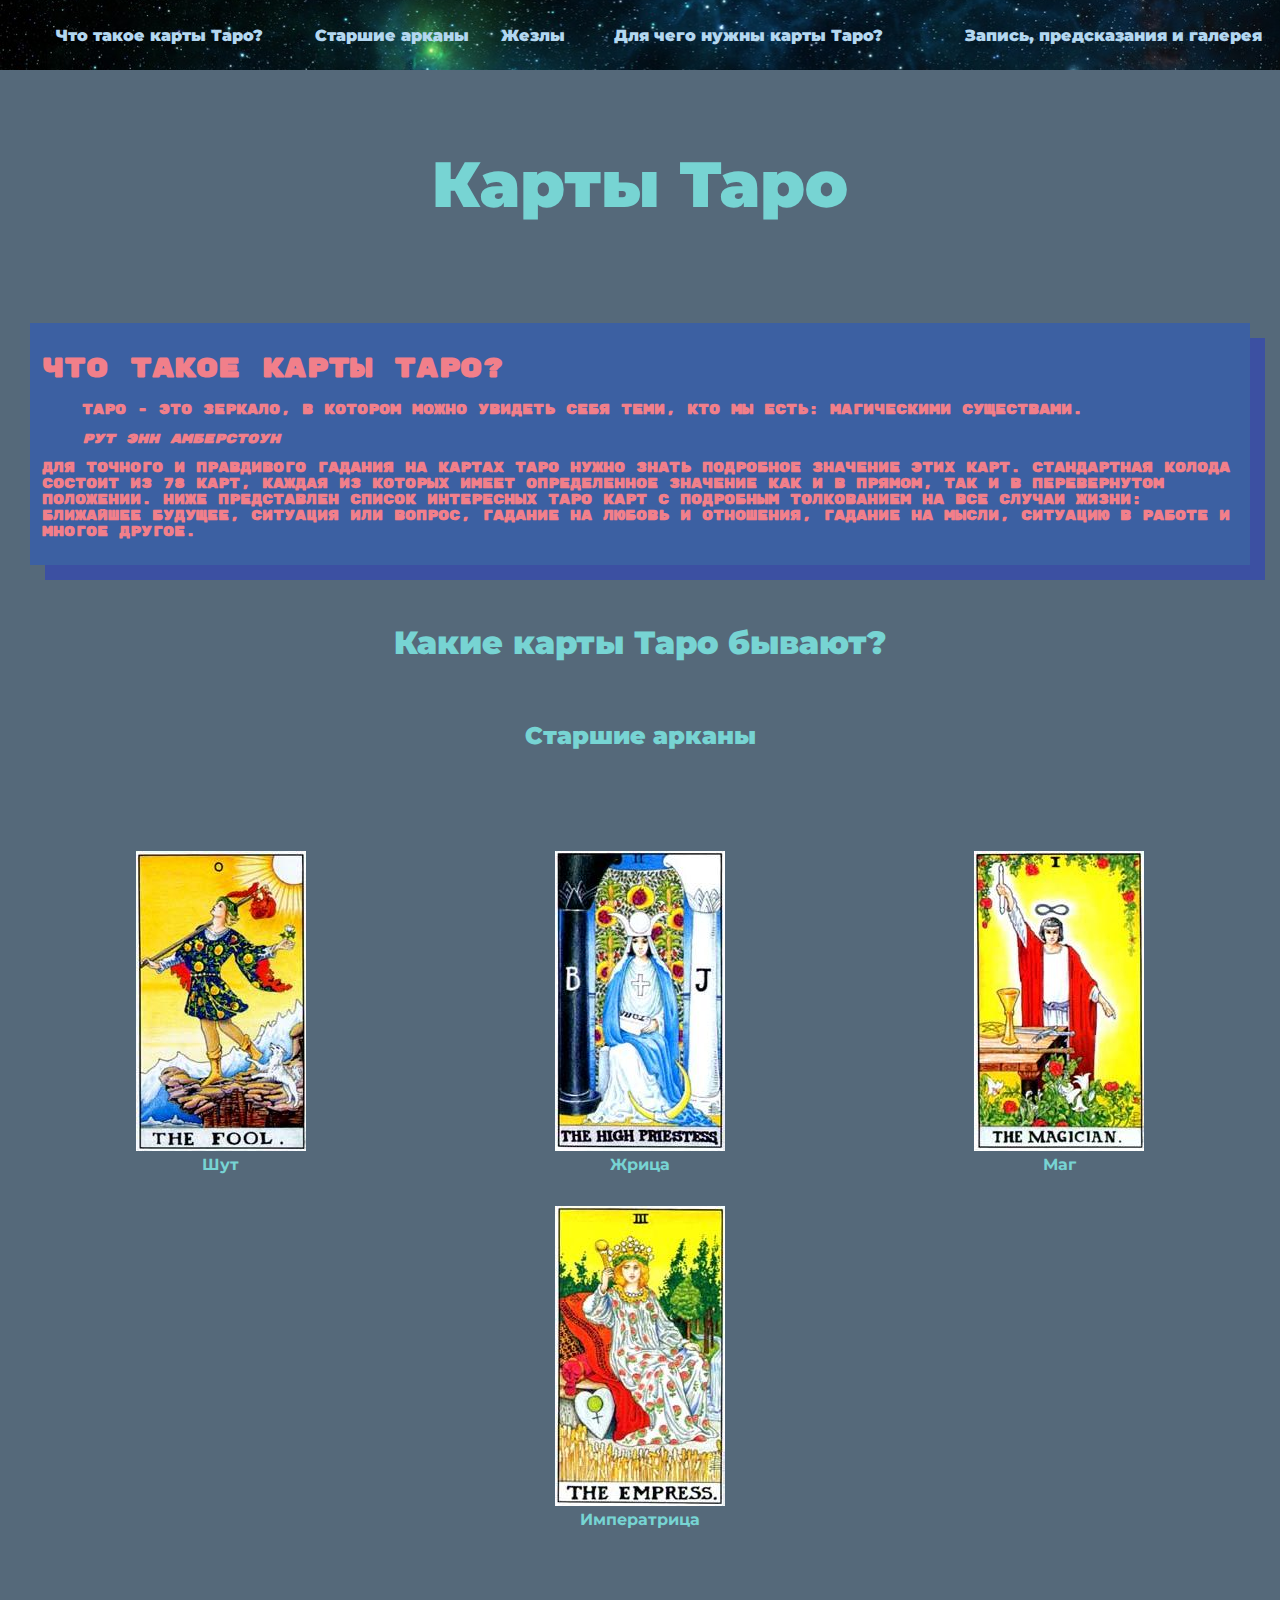
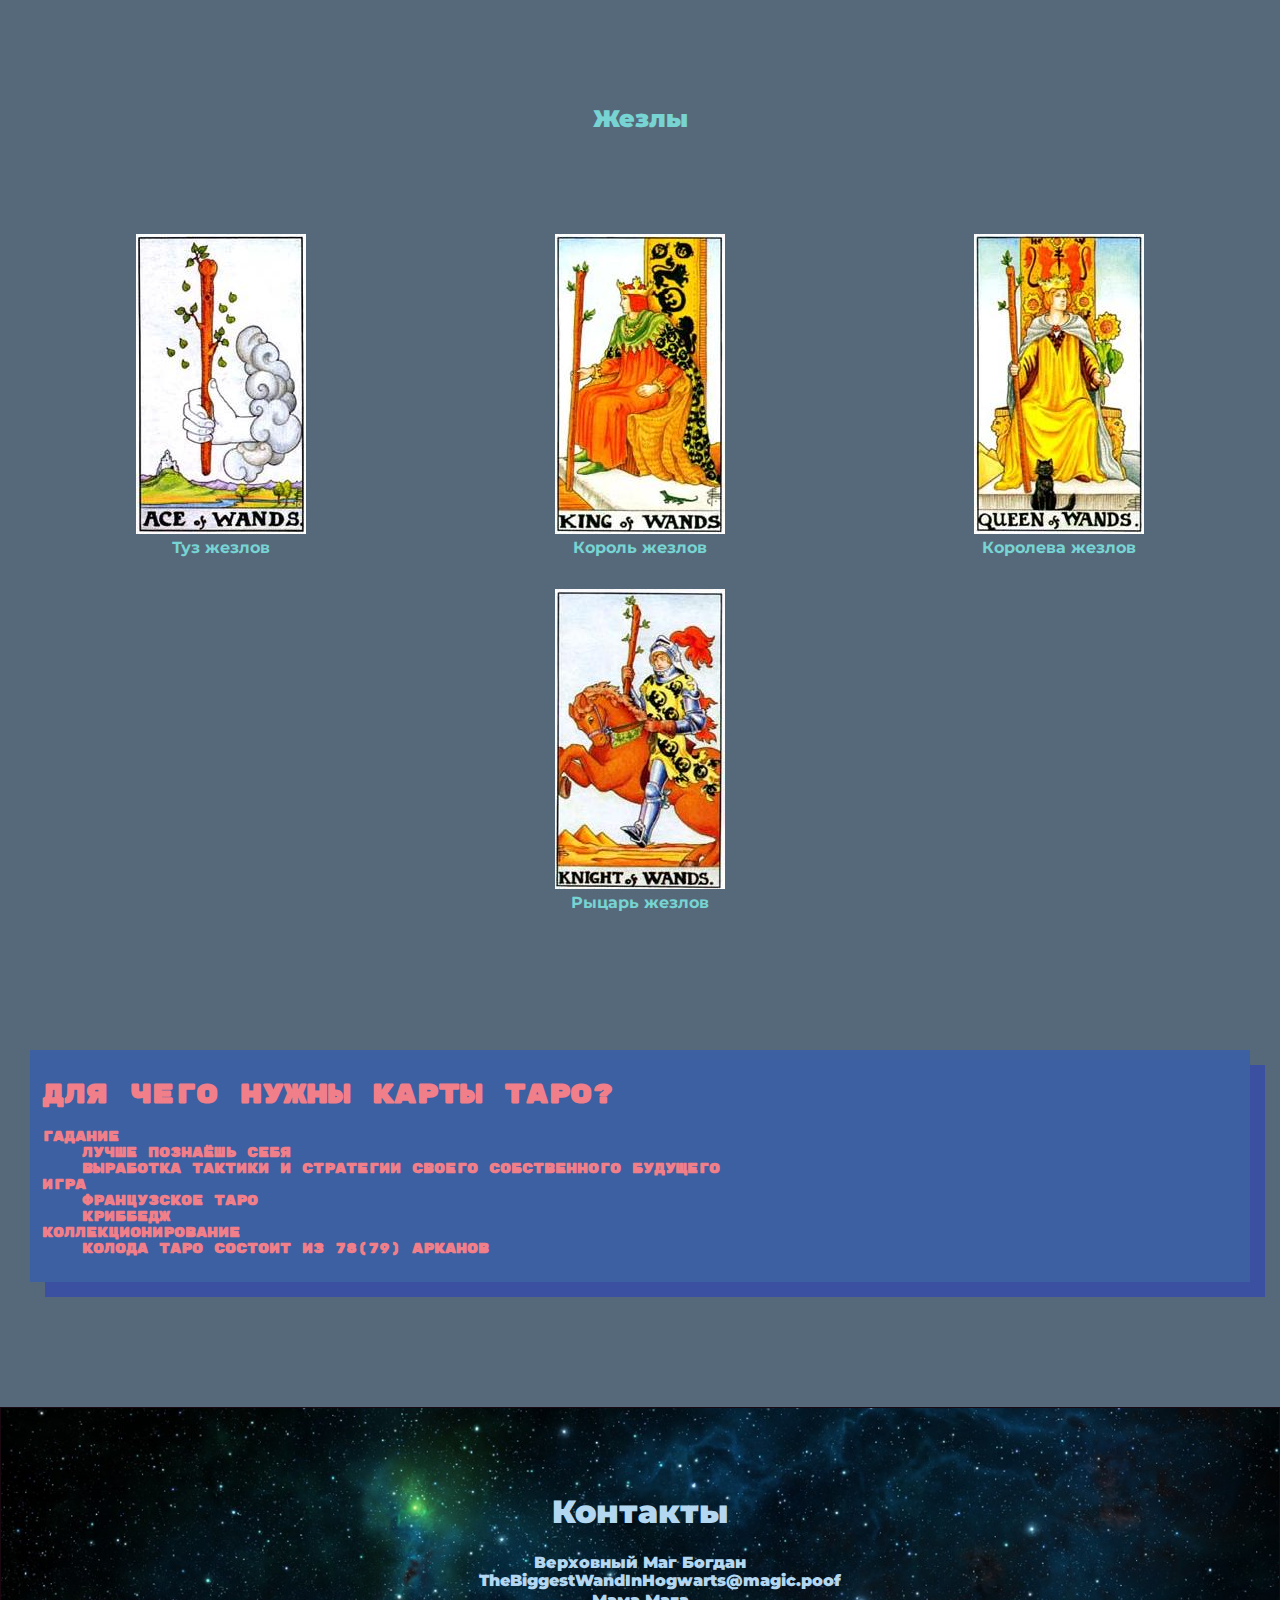
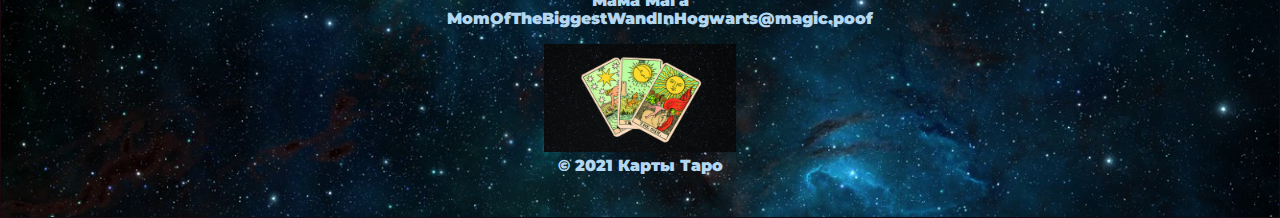
<file: index.html>
<!DOCTYPE html>
<html lang="ru">
<head>
  <meta charset="UTF-8">
  <title>Карты таро</title>
  <link href="css/style_css.css" rel="stylesheet">
  <meta name="keywords" content="Карты таро, Гадание, Предскажи со=вою судьбу">
  <link rel="preconnect" href="https://fonts.googleapis.com">
  <link rel="preconnect" href="https://fonts.gstatic.com" crossorigin>
  <link href="https://fonts.googleapis.com/css2?family=Montserrat:wght@700;900&family=Rubik+Mono+One&display=swap" rel="stylesheet">
</head>
<body class = "b-page_body">
<nav>
  <ul class="b-page_menu">
    <li class="b-page_menu_button"><a href="#article" class="b-page_menu_link">Что такое карты Таро?</a></li>
    <li class="b-page_menu_button"><a href="#section" class="b-page_menu_link">Старшие арканы</a></li>
    <li class="b-page_menu_button"><a href="#second_section" class="b-page_menu_link">Жезлы</a></li>
    <li class="b-page_menu_button"><a href="#div" class="b-page_menu_link">Для чего нужны карты Таро?</a></li>
    <li class="b-page_menu_button"><a href="Second_Page.html" class="b-page_menu_link">Запись, предсказания и галерея</a></li>
  </ul>
</nav>
<header class = "b-page_header">
<h1 id="article" class = "b-page_section_header">Карты Таро</h1>
</header>
<main class = "b-page_main">
  <article class = "b-page_article">
    <h1>Что такое карты Таро?</h1>
    <blockquote>
      <p>Таро - это зеркало, в котором можно увидеть себя теми, кто мы есть: магическими существами.</p>
      <cite>Рут Энн Амберстоун</cite>
    </blockquote>
    <p>Для точного и правдивого гадания на картах Таро нужно знать подробное значение этих карт.
    Стандартная колода состоит из 78 карт,
    каждая из которых имеет определенное значение как и в прямом,
    так и в перевернутом положении.
    Ниже представлен список интересных Таро карт с подробным толкованием на все случаи жизни:
    ближайшее будущее, ситуация или вопрос, гадание на любовь и отношения,
    гадание на мысли, ситуацию в работе и многое другое.</p>
  </article>
  <h1 class = "b-page_section_header">Какие карты Таро бывают?</h1>
  <h2 id="section" class = "b-page_section_header">Старшие арканы</h2>
  <section class = "b-page_section">
    <figure>
      <img src="images/fool.jpg" width="170" height="300" alt="">
      <figcaption>Шут</figcaption>
    </figure>
    <figure>
    <img src="images/the high priestess.jpg" width="170" height="300" alt="">
    <figcaption>Жрица</figcaption>
    </figure>
    <figure>
      <img src="images/the magician.jpg" width="170" height="300" alt="">
      <figcaption>Маг</figcaption>
    </figure>
    <figure>
      <img src="images/the empress.jpg" width="170" height="300" alt="">
      <figcaption>Императрица</figcaption>
    </figure>
  </section>
  <h2 id="second_section" class = "b-page_section_header">Жезлы</h2>
  <section class = "b-page_section">
    <figure>
      <img src="images/tuz-zhezlov.jpg" width="170" height="300" alt="">
      <figcaption>Туз жезлов</figcaption>
    </figure>
    <figure>
      <img src="images/korol-zhezlov.jpg" width="170" height="300" alt="">
      <figcaption>Король жезлов</figcaption>
    </figure>
    <figure>
      <img src="images/koroleva-zhezlov.jpg" width="170" height="300" alt="">
      <figcaption>Королева жезлов</figcaption>
    </figure>
    <figure>
      <img src="images/rycar-zhezlov.jpg" width="170" height="300" alt="">
      <figcaption>Рыцарь жезлов</figcaption>
    </figure>
  </section>
  <div id="div" class = "b-page_article">
    <h1>Для чего нужны карты Таро?</h1>
    <dl>
      <dt><strong>Гадание</strong></dt>
      <dd>Лучше познаёшь себя</dd>
      <dd>Выработка тактики и стратегии своего собственного будущего</dd>
      <dt><strong>Игра</strong></dt>
      <dd>Французское таро</dd>
      <dd>Криббедж</dd>
      <dt><strong>Коллекционирование</strong></dt>
      <dd>Колода таро состоит из 78(79) арканов</dd>

    </dl>
  </div>
</main>


<footer class = "b-page_footer">
  <h1 class = "b-page_section_header">Контакты</h1>
  <dt><strong class = "b-page_section_header">Верховный Маг Богдан</strong></dt>
  <dd>TheBiggestWandInHogwarts@magic.poof</dd>
  <dt><strong class = "b-page_section_header">Мама Мага</strong></dt>
  <dd>MomOfTheBiggestWandInHogwarts@magic.poof</dd>
  <figure>
    <img src="images/footer_logo.jpg" width="192" height="108">
    <figcaption>© 2021 Карты Таро</figcaption>
  </figure>
</footer>


</body>
</html>
</file>
<file: css/style_css.css>
.b-page_body{
  font-size: medium;
  line-height: normal;
  font-family: 'Montserrat', sans-serif;
  font-weight: 900;
  text-align: center;
  width:100%;
  margin:0;
  min-width: 778px;
  background: #55697A;
  color: #77D4D3;
}
.b-page_header{
  padding-top: 5%;
  font-size: xx-large;
}

.b-page_menu{
  display:table;
  table-layout: auto;
  position: fixed;
  width: 100%;
  text-align: center;
  padding: 2%;
  margin:0;
  background: url(../images/background_footer.png) no-repeat 100% 15%;
  background-size: 100%;
}
.b-page_menu_link{
  color: #b3d7f0;
  text-decoration:none;
}
.b-page_menu_button{
  display: table-cell;
  text-align: center;
}
.b-page_main{
  margin: 100px 30px 125px;
  background: #55697A;
  color: #77D4D3;
}

.b-page_article{
  padding: 1%;
  font-family: 'Rubik Mono One', sans-serif;
  font-size: small;
  text-align: left;
  background: #3C60A2;
  color: #f17f8a;
  box-shadow: 15px 15px #3C50A2, 15px 15px #3C60A2;
}
.b-page_section{
  width: 100%;
  font-weight: 700;
  display: flex;
  flex-wrap: wrap;
  justify-content: space-evenly;
  align-items: center;
  align-content: center;
  gap: 8.5%;
  margin: 7% auto 10%;
}
.b-page_section_header{
  text-align: center;
  font-weight: 900;
  padding-top: 3%;
}

.b-page_footer{
  text-align: center;
  padding: 2%;
  background: url(../images/background_footer.png) no-repeat 100% 15%;
  background-size: 100%;
  color: #b3d7f0;
  border: 1px solid #19080F;
}
.b-page_footer_logo{
  text-align: center;
  padding: 1%;
  background: #19080F;
}
</file>
